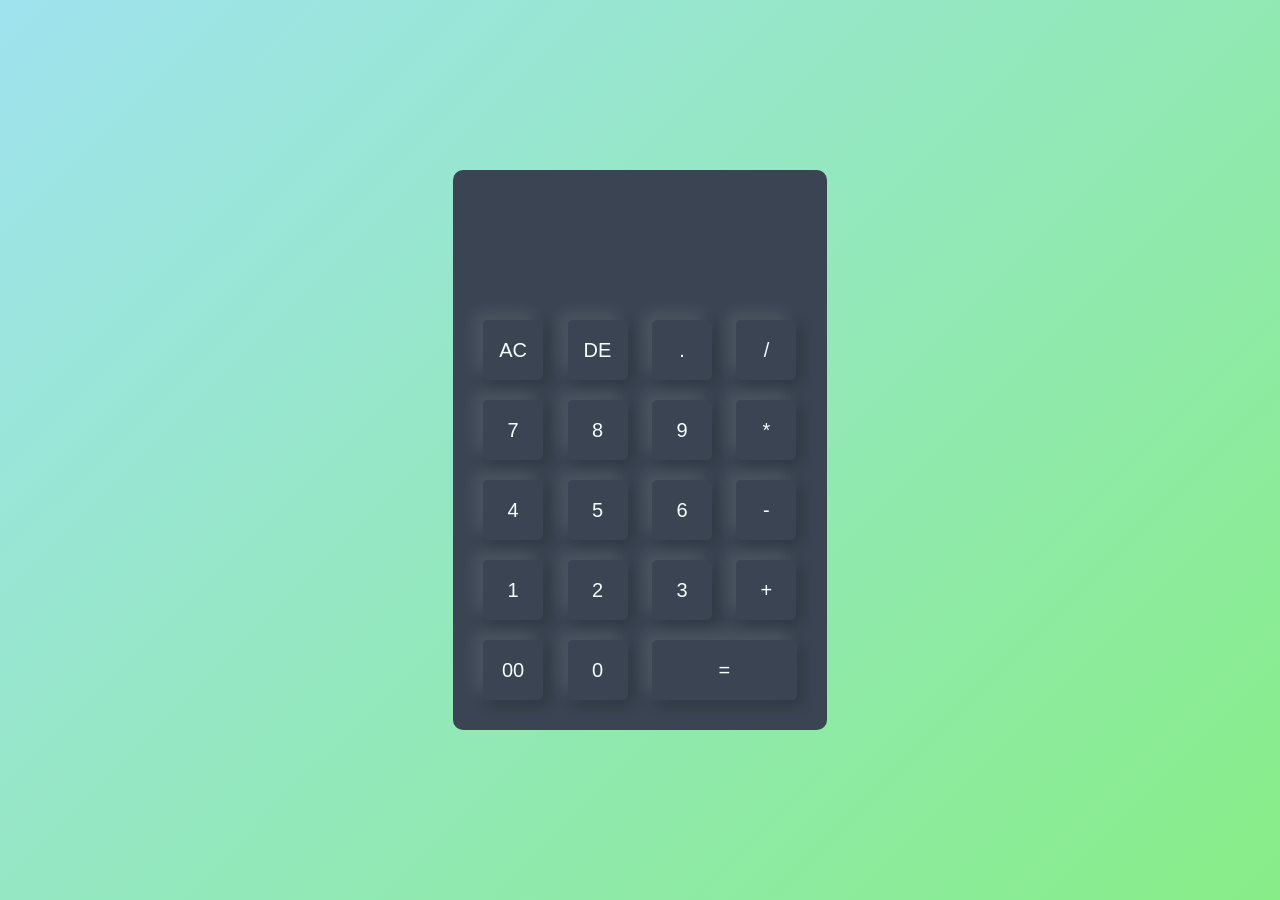
<file: Task2/index.html>
<!doctype html>
<html>
  <head>
    <title>Calculater</title>
    <link href="task2.css" rel="stylesheet" />
  </head>
  <body>
    <!-- container -->
    <div class="container">
      <!-- calculator -->
      <div class="calculator">
        <form>
          <!-- display -->
          <div class="display">
            <input type="text" name="display" />
          </div>

          <!-- buttons row -->
          <div>
            <input type="button" value="AC" onclick="clearAll()" />
            <input type="button" value="DE" onclick="deleteLast()" />
            <input type="button" value="." onclick="append('.')" />
            <input type="button" value="/" onclick="append('/')" />
          </div>

          <!-- buttons row -->
          <div>
            <input type="button" value="7" onclick="append('7')" />
            <input type="button" value="8" onclick="append('8')" />
            <input type="button" value="9" onclick="append('9')" />
            <input type="button" value="*" onclick="append('*')" />
          </div>

          <!-- buttons row -->
          <div>
            <input type="button" value="4" onclick="append('4')" />
            <input type="button" value="5" onclick="append('5')" />
            <input type="button" value="6" onclick="append('6')" />
            <input type="button" value="-" onclick="append('-')" />
          </div>

          <!-- buttons row -->
          <div>
            <input type="button" value="1" onclick="append('1')" />
            <input type="button" value="2" onclick="append('2')" />
            <input type="button" value="3" onclick="append('3')" />
            <input type="button" value="+" onclick="append('+')" />
          </div>

          <!-- buttons row -->
          <div>
            <input type="button" value="00" onclick="append('00')" />
            <input type="button" value="0" onclick="append('0')" />

            <!-- equal -->
            <input
              type="button"
              value="="
              class="equal"
              onclick="Calculate()"
            />
          </div>
        </form>
      </div>
    </div>

    <!-- script -->
    <script src="task2.js"></script>
  </body>
</html>
</file>
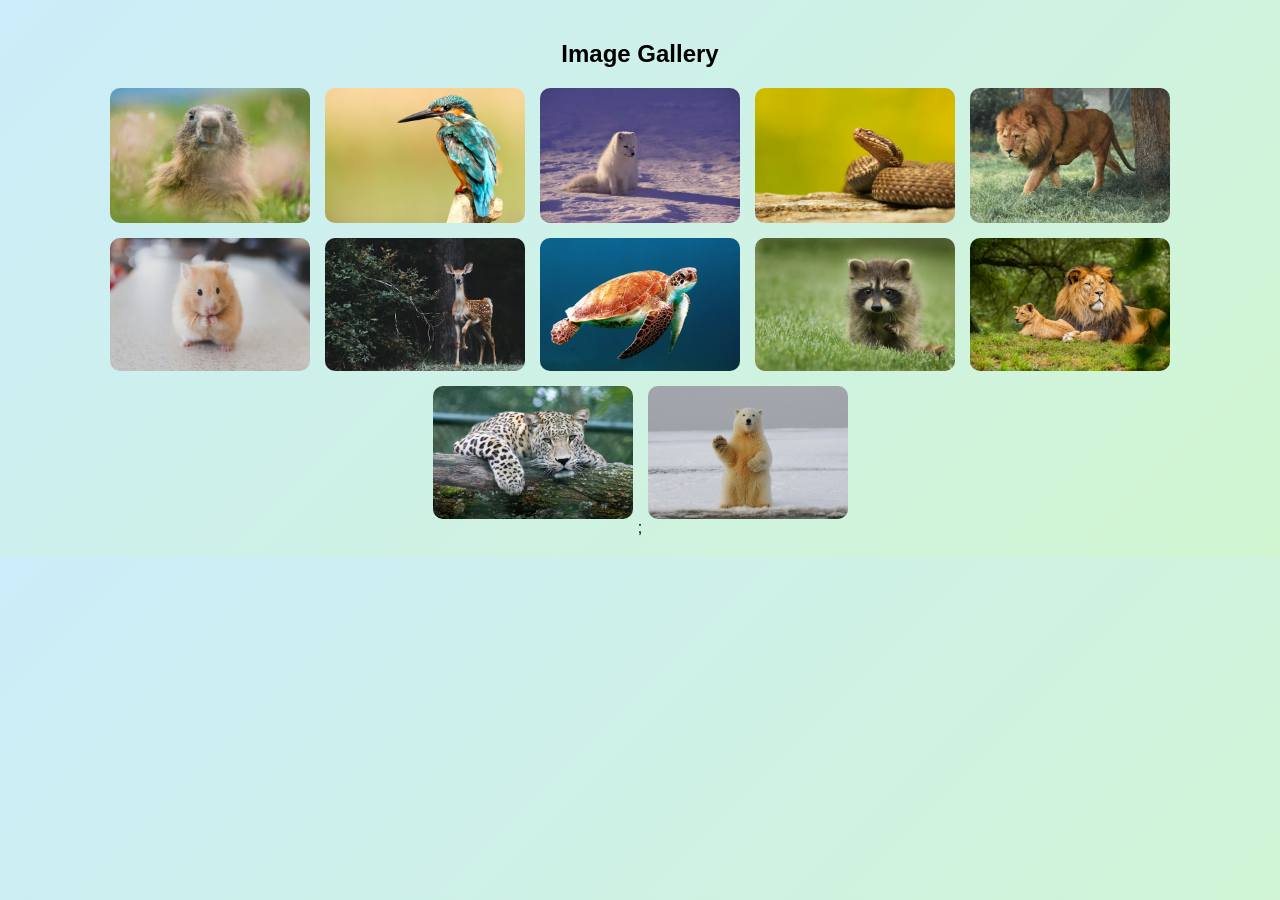
<file: Task3/index.html>
<!doctype html>
<html lang="en">
  <head>
    <meta charset="UTF-8" />
    <title>Lightbox Gallery</title>
    <link rel="stylesheet" href="task3.css" />
  </head>
  <body>
    <!-- heading -->
    <h2>Image Gallery</h2>

    <!-- gallery -->
    <div class="gallery">
      <img src="images/1.avif" class="thumb" data-hd="images/1.avif" />
      <img src="images/2.avif" class="thumb" data-hd="images/2.avif" />
      <img src="images/3.avif" class="thumb" data-hd="images/3.avif" />
      <img src="images/4.avif" class="thumb" data-hd="images/4.avif" />
      <img src="images/5.avif" class="thumb" data-hd="images/5.avif" />
      <img src="images/6.avif" class="thumb" data-hd="images/6.avif" />
      <img src="images/7.avif" class="thumb" data-hd="images/7.avif" />
      <img src="images/8.avif" class="thumb" data-hd="images/8.avif" />
      <img src="images/9.avif" class="thumb" data-hd="images/9.avif" />
      <img src="images/10.avif" class="thumb" data-hd="images/10.avif" />
      <img src="images/11.avif" class="thumb" data-hd="images/11.avif" />
      <img src="images/12.avif" class="thumb" data-hd="images/12.avif" />
    </div>
    ;

    <!-- lightbox -->
    <div class="lightbox" id="lightbox">
      <!-- close -->
      <span class="close">&times;</span>

      <!-- prev -->
      <span class="prev">&#10094;</span>

      <!-- image -->
      <img id="lightbox-img" />

      <!-- next -->
      <span class="next">&#10095;</span>
    </div>

    <!-- script -->
    <script src="task3.js"></script>
  </body>
</html>
</file>
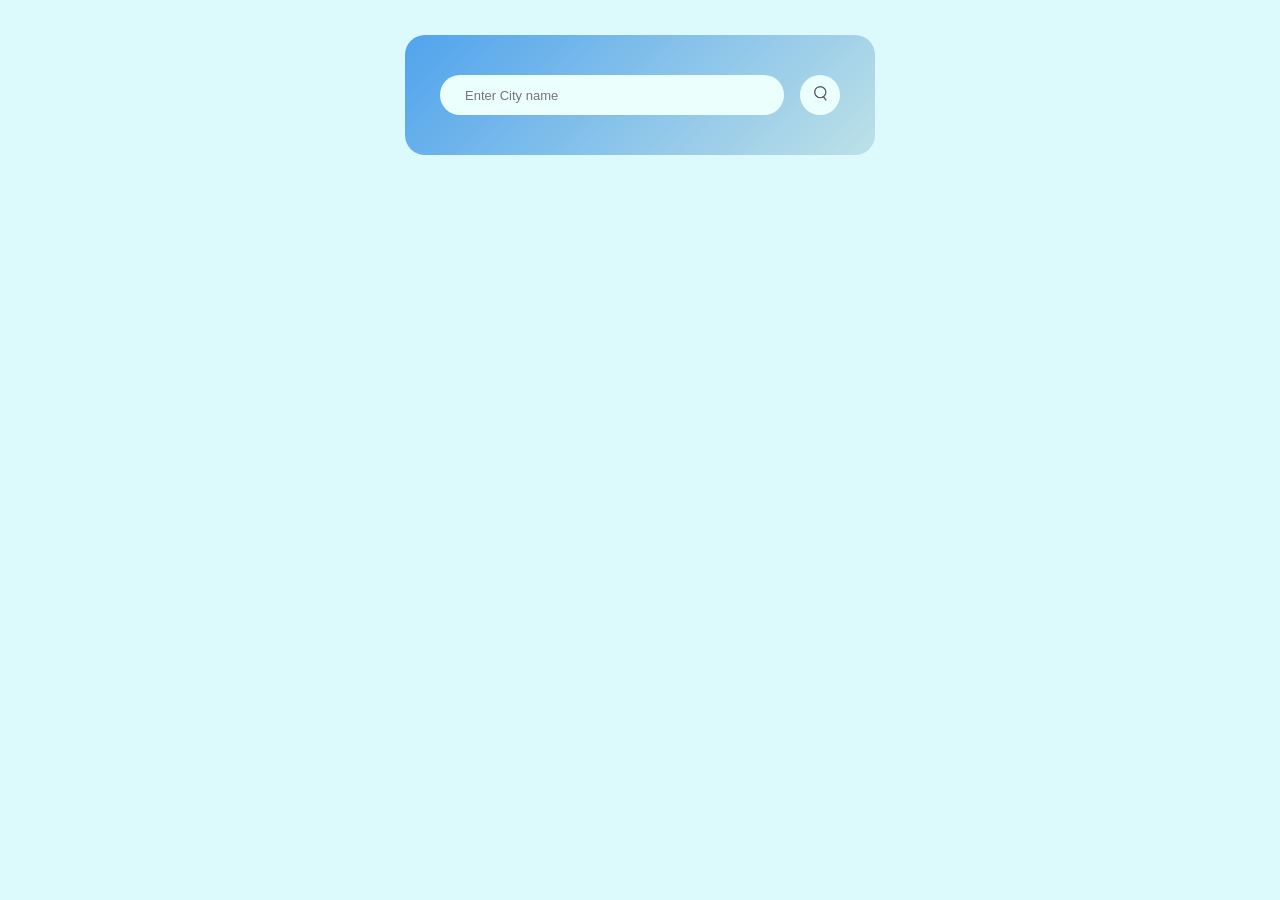
<file: Task4/index.html>
<!doctype html>
<html>
  <head>
    <title>Weather App</title>
    <link href="task4.css" rel="stylesheet" />
  </head>
  <body>
    <!-- main card -->
    <div class="card">
      <!-- search box -->
      <div class="search">
        <input type="text" placeholder="Enter City name" spellcheck="false" />
        <button><img src="images/search.png" /></button>
      </div>

      <!-- error message -->
      <div class="error">
        <p>Invalid city name</p>
      </div>

      <!-- weather info -->
      <div class="weather">
        <img src="images/rain.png" class="weather-icon" />
        <h1 class="temp">22°C</h1>
        <h2 class="city">New York</h2>

        <!-- details -->
        <div class="details">
          <div class="col">
            <img src="images/humidity.png" />
            <div>
              <p class="humidity">50%</p>
              <p>humidity</p>
            </div>
          </div>

          <div class="col">
            <img src="images/wind.png" />
            <div>
              <p class="wind">15 km/hr</p>
              <p>Wind Speed</p>
            </div>
          </div>
        </div>
      </div>
    </div>

    <script src="task4.js"></script>
  </body>
</html>
</file>
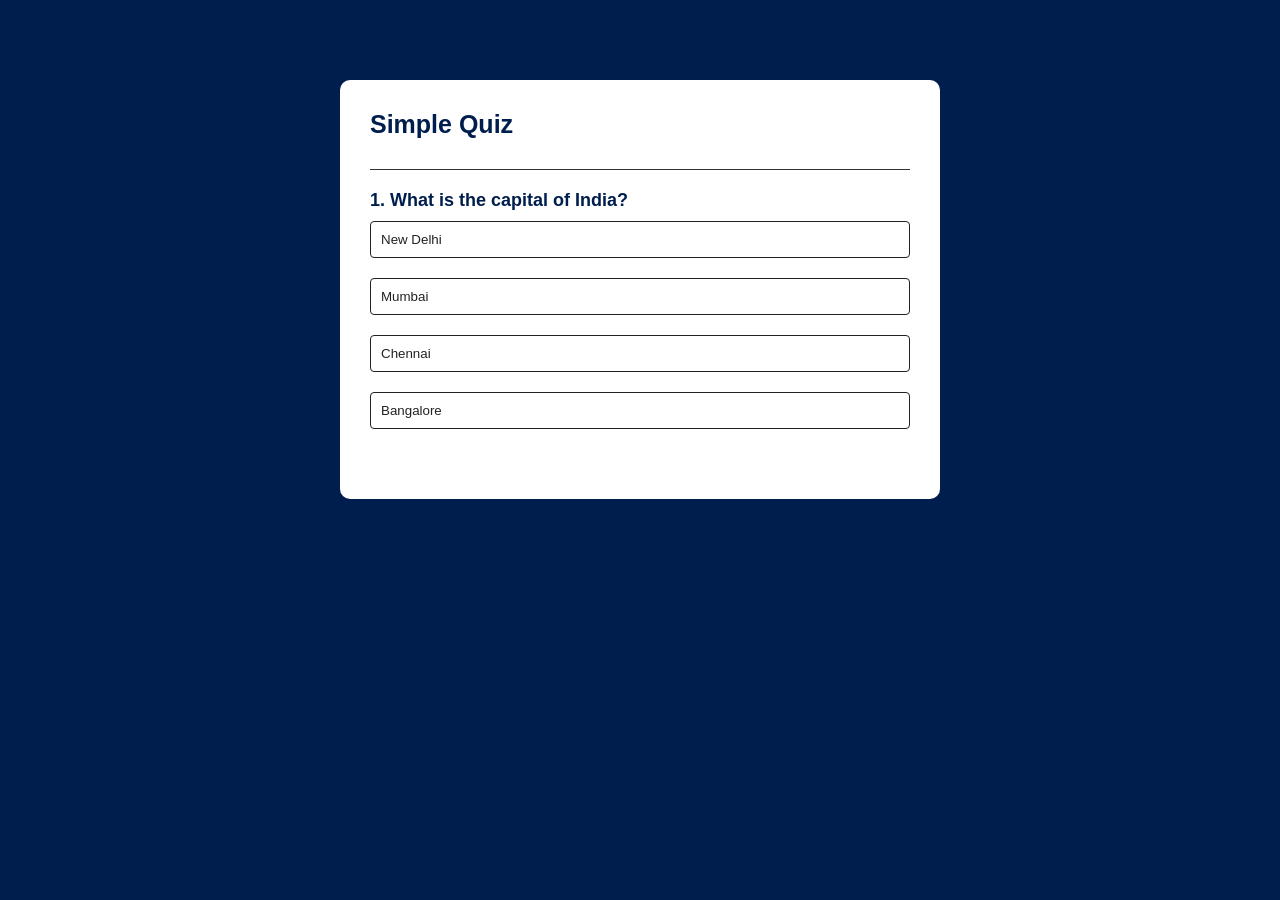
<file: Task5/index.html>
<!doctype html>
<html lang="en">
  <head>
    <meta charset="UTF-8" />
    <meta name="viewport" content="width=device-width, initial-scale=1.0" />
    <title>Quiz-app</title>
    <link href="task5.css" rel="stylesheet" />
  </head>
  <body>
    <!-- main app -->
    <div class="app">
      <h1>Simple Quiz</h1>

      <!-- quiz section -->
      <div class="quiz">
        <!-- question -->
        <h2 id="question">All questions</h2>

        <!-- answer buttons -->
        <div id="answer-buttons">
          <button class="btn">Answer1</button>
          <button class="btn">Answer2</button>
          <button class="btn">Answer3</button>
          <button class="btn">Answer4</button>
        </div>
        <div id="feedback" class="feedback"></div>
        <!-- next button -->
        <button id="next-btn">Next</button>
      </div>
    </div>

    <script src="task5.js"></script>
  </body>
</html>
</file>
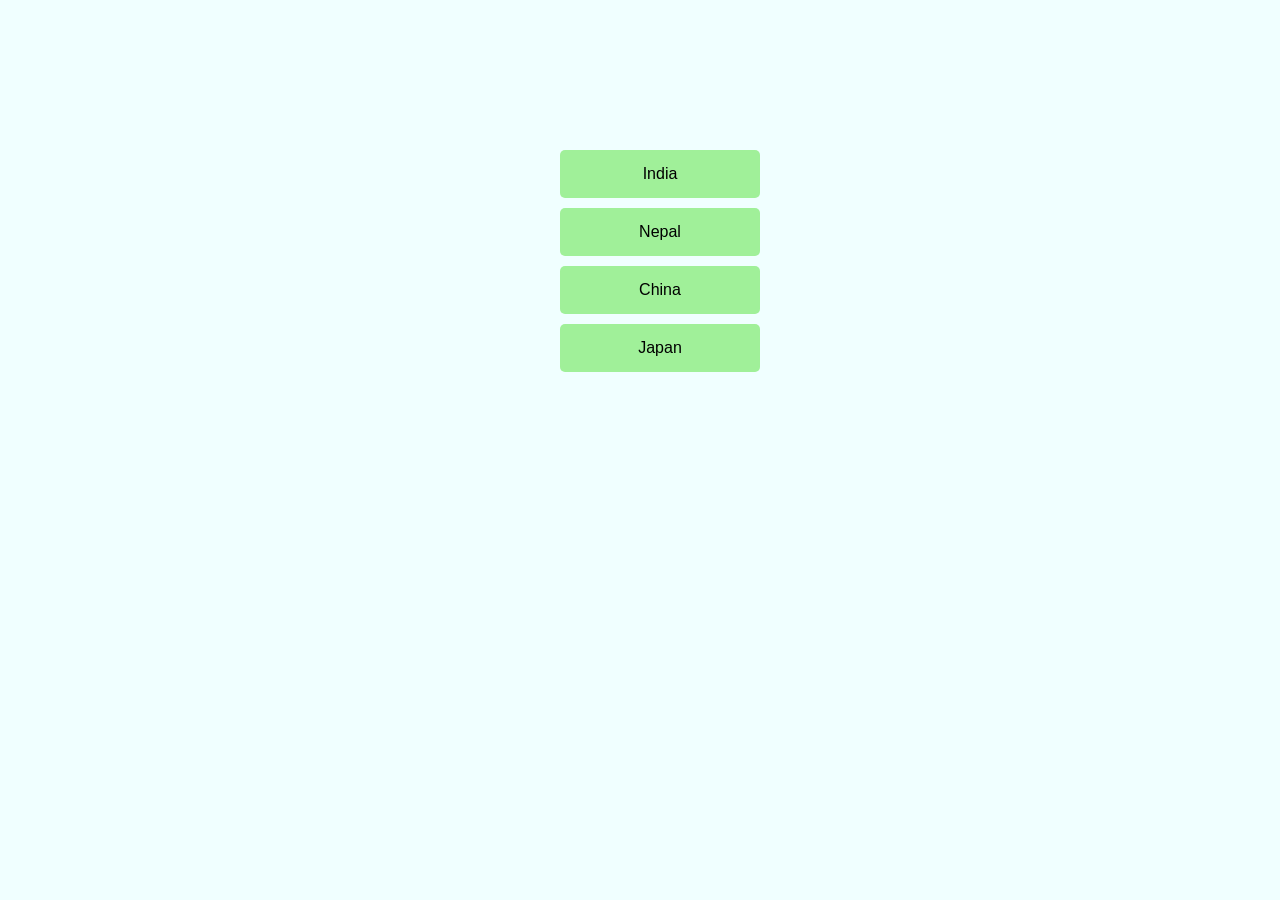
<file: Task6/index.html>
<!doctype html>
<html>
  <head>
    <title>Drag & Drop List</title>
    <link rel="stylesheet" href="task6.css" />
  </head>
  <body>
    <!-- draggable list -->
    <ul id="list">
      <li draggable="true">India</li>
      <li draggable="true">Nepal</li>
      <li draggable="true">China</li>
      <li draggable="true">Japan</li>
    </ul>

    <script src="task6.js"></script>
  </body>
</html>
</file>
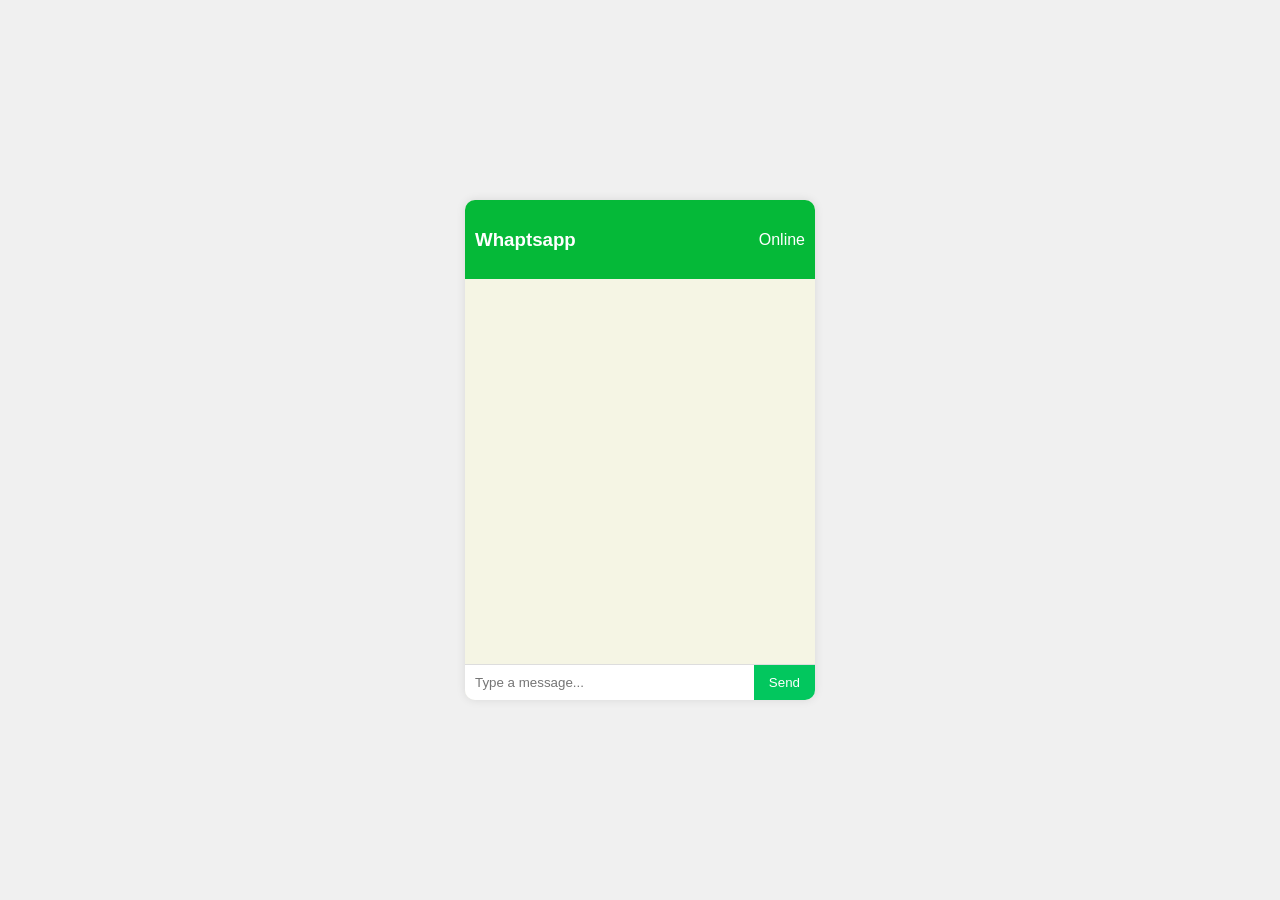
<file: Task7/index.html>
<!doctype html>
<html lang="en">
  <head>
    <meta charset="UTF-8" />
    <title>Chat Simulation</title>
    <link rel="stylesheet" href="task7.css" />
  </head>
  <body>
    <!-- chat container -->
    <div class="chat-container">
      <!-- header -->
      <div class="chat-header">
        <h3>Whaptsapp</h3>
        <span class="status">Online</span>
      </div>

      <!-- chat messages -->
      <div id="chatBox" class="chat-box"></div>

      <!-- input section -->
      <div class="input-box">
        <input type="text" id="messageInput" placeholder="Type a message..." />
        <button id="sendBtn">Send</button>
      </div>
    </div>

    <script src="task7.js"></script>
  </body>
</html>
</file>
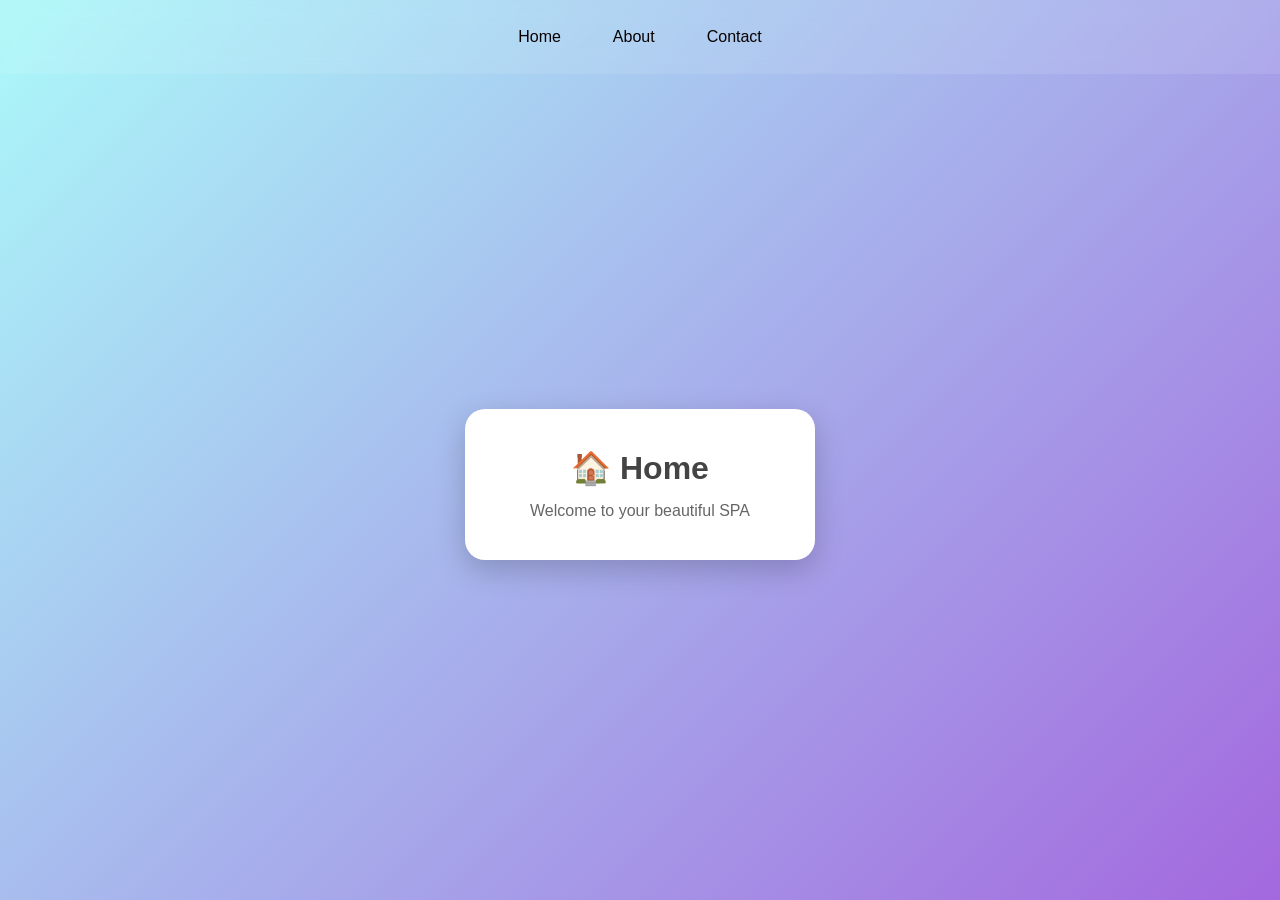
<file: Task8/index.html>
<!doctype html>
<html lang="en">
  <head>
    <meta charset="UTF-8" />
    <title>SPA</title>
    <link href="task8.css" rel="stylesheet" />
  </head>
  <body>
    <!-- navbar -->
    <header>
      <a href="#home">Home</a>
      <a href="#about">About</a>
      <a href="#contact">Contact</a>
    </header>

    <!-- main content -->
    <main id="app"></main>

    <script src="task8.js"></script>
  </body>
</html>
</file>
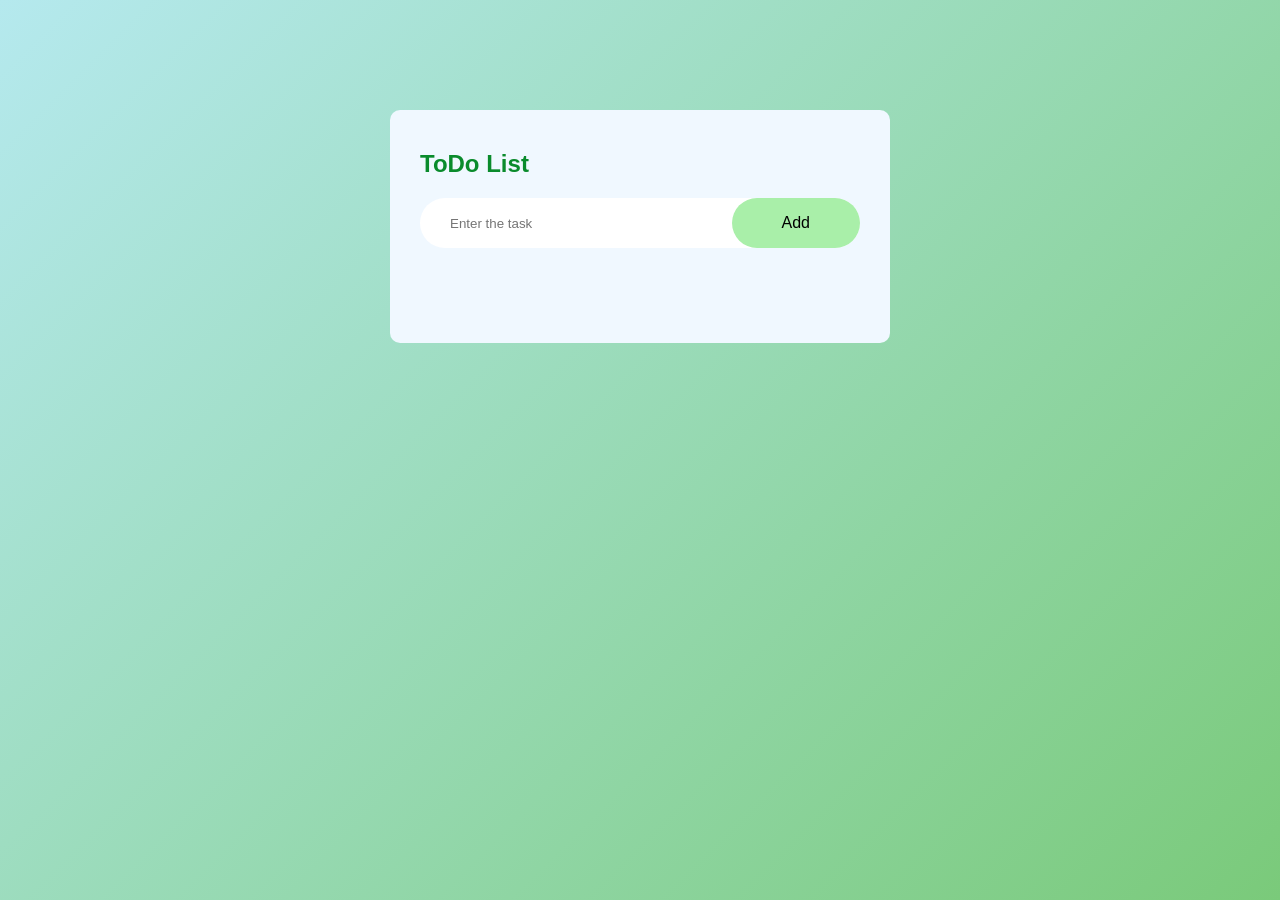
<file: Task1/task1.html>
<!doctype html>
<html>
  <head>
    <title>to-do list</title>
    <link href="task1.css" rel="stylesheet" />
  </head>
  <body>
    <!-- Main container -->
    <div class="container">
      <!-- ToDo app box -->
      <div class="todo-app">
        <h2>ToDo List</h2>
        <div class="row">
          <!-- Task input -->
          <input type="text" id="input-box" placeholder="Enter the task" />
          <!-- Add button -->
          <button onclick="addTask()">Add</button>
        </div>
        <ul id="list-container">
          <!-- Task list -->
          <!--<li class="checked">Task1</li>
          <li>Task2</li>
          <li>Task3</li>-->
        </ul>
      </div>
    </div>
    <script src="task1.js"></script>
  </body>
</html>
</file>
<file: Task2/task2.css>
/* reset */
* {
  margin: 0;
  padding: 0;
  font-family: "Poppins", sans-serif;
  box-sizing: border-box;
}

/* container */
.container {
  width: 100%;
  height: 100vh;
  background: linear-gradient(135deg, rgb(159, 227, 239), rgb(135, 237, 135));
  display: flex;
  align-items: center;
  justify-content: center;
}

/* calculator */
.calculator {
  background: #3a4452;
  padding: 20px;
  border-radius: 10px;
}

/* buttons */
.calculator form input {
  border: 0;
  outline: 0;
  width: 60px;
  height: 60px;
  margin: 10px;
  border-radius: 5px;
  font-size: 20px;
  box-shadow:
    -8px -8px 15px rgba(255, 255, 255, 0.1),
    5px 5px 15px rgba(0, 0, 0, 0.2);
  background-color: #3a4452;
  color: azure;
  cursor: pointer;
}

/* display box */
form .display {
  display: flex;
  justify-content: flex-end;
  margin: 20px 0;
}

/* display input */
form .display input {
  text-align: right;
  flex: 1;
  font-size: 45px;
  box-shadow: none;
}

/* equal button */
form input.equal {
  width: 145px;
}
</file>
<file: Task3/task3.css>
/* body */
body {
  font-family: Arial, sans-serif;
  text-align: center;
  margin: 0;
  padding: 20px;
  background: linear-gradient(135deg, rgb(204, 237, 250), rgb(209, 246, 209));
}

/* gallery */
.gallery {
  display: flex;
  justify-content: center;
  gap: 15px;
  flex-wrap: wrap;
}

/* gallery images */
.gallery img {
  width: 200px;
  border-radius: 10px;
  cursor: pointer;
  transition: 0.3s;
}

/* image hover */
.gallery img:hover {
  transform: scale(1.1);
}

/* lightbox */
.lightbox {
  position: fixed;
  top: 0;
  left: 0;
  width: 100%;
  height: 100%;
  background: rgba(0, 0, 0, 0.85);
  display: flex;
  justify-content: center;
  align-items: center;
  visibility: hidden;
  opacity: 0;
  transition: opacity 0.3s ease;
}

/* show lightbox */
.lightbox.show {
  visibility: visible;
  opacity: 1;
}

/* lightbox image */
.lightbox img {
  max-width: 80%;
  max-height: 80%;
  border-radius: 10px;
}

/* close button */
.close {
  position: absolute;
  top: 20px;
  right: 40px;
  font-size: 35px;
  color: white;
  cursor: pointer;
}

/* prev next buttons */
.prev,
.next {
  position: absolute;
  top: 50%;
  transform: translateY(-50%);
  font-size: 50px;
  color: white;
  cursor: pointer;
  padding: 10px;
  user-select: none;
}

/* prev button */
.prev {
  left: 20px;
}

/* next button */
.next {
  right: 20px;
}

/* hover buttons */
.prev:hover,
.next:hover {
  color: #ccc;
}
</file>
<file: Task4/task4.css>
/* reset */
* {
  margin: 0;
  padding: 0;
  font-family: "Poppins", sans-serif;
  box-sizing: border-box;
}

/* body */
body {
  background: #dcf9fc;
}

/* card */
.card {
  width: 90%;
  background: linear-gradient(135deg, rgb(80, 163, 237), rgb(189, 225, 231));
  max-width: 470px;
  color: #fff;
  margin: 35px auto;
  border-radius: 20px;
  padding: 40px 35px;
  text-align: center;
}

/* search */
.search {
  width: 100%;
  display: flex;
  align-items: center;
  justify-content: space-between;
}

/* search input */
.search input {
  border: 0;
  outline: 0;
  background: #ebfffc;
  color: #555;
  padding: 10px 25px;
  height: 40px;
  border-radius: 30px;
  flex: 1;
  margin-right: 16px;
  font-size: 13px;
}

/* search button */
.search button {
  border: 0;
  outline: 0;
  background: #ebfffc;
  border-radius: 50%;
  height: 40px;
  width: 40px;
  cursor: pointer;
}

/* search icon */
.search button img {
  width: 13px;
}

/* weather icon */
.weather-icon {
  width: 170px;
  margin-top: 30px;
}

/* temperature */
.weather h1 {
  font-size: 50px;
  font-weight: 500;
}

/* city name */
.weather h2 {
  font-size: 40px;
  font-weight: 500;
  margin-top: -10px;
}

/* details */
.details {
  display: flex;
  align-items: center;
  justify-content: space-between;
  padding: 0 20px;
  margin-top: 50px;
}

/* column */
.col {
  display: flex;
  align-items: center;
  text-align: left;
}

/* column image */
.col img {
  width: 40px;
  margin-right: 10px;
}

/* humidity and wind */
.humidity,
.wind {
  font-size: 28px;
  margin-top: -6;
}

/* hide weather */
.weather {
  display: none;
}

/* error message */
.error {
  text-align: left;
  margin-left: 10px;
  font-size: 14px;
  max-top: 20px;
  display: none;
}
</file>
<file: Task5/task5.css>
/* reset */
* {
  margin: 0;
  padding: 0;
  font-family: "Poppins", sans-serif;
  box-sizing: border-box;
}

/* body */
body {
  background: #001e4d;
}

/* app */
.app {
  margin: 80px auto 0;
  background-color: #fff;
  width: 90%;
  max-height: 500px;
  max-width: 600px;
  border-radius: 10px;
  padding: 30px;
}

/* heading */
.app h1 {
  font-size: 25px;
  color: #001e4d;
  font-weight: 600;
  border-bottom: 1px solid #333;
  padding-bottom: 30px;
}

/* quiz */
.quiz {
  padding: 20px 0;
}

/* question */
.quiz h2 {
  font-size: 18px;
  color: #001e4d;
  font-weight: 600;
}

/* answer button */
.btn {
  background-color: #fff;
  color: #222;
  font-weight: 500;
  width: 100%;
  border: 1px solid #222;
  padding: 10px;
  margin: 10px 0;
  text-align: left;
  border-radius: 4px;
  cursor: pointer;
}

/* hover effect */
.btn:hover:not([disabled]) {
  background-color: #001e4d;
  color: #fff;
  transition: all 0.5s;
}

/* next button */
#next-btn {
  background: #001e4d;
  color: #fff;
  font-weight: 500;
  width: 150px;
  border: 0;
  padding: 10px;
  margin: 20px auto 0;
  border-radius: 4px;
  cursor: pointer;
  display: none;
}

/* correct answer */
.correct {
  background: #9aeabe;
}

/* wrong answer */
.incorrect {
  background: #ff9398;
}
.feedback {
  margin: 10px 0;
  font-size: 16px;
  font-weight: bold;
  color: #ff3b3b; /* red for wrong */
}

.feedback.correct {
  color: green;
}
</file>
<file: Task6/task6.css>
/* body */
body {
  font-family: Arial;
  background-color: azure;
}

/* list */
#list {
  width: 200px;
  margin: 150px auto;
}

/* list items */
li {
  list-style: none;
  padding: 15px;
  text-align: center;
  margin: 5px 0;
  background: rgb(160, 240, 153);
  cursor: grab;
  margin-bottom: 10px;
  border-radius: 5px;
}

/* dragging item */
li.dragging {
  opacity: 0.5;
}

/* drag over effect */
li.over {
  border: 2px dashed #000;
}
</file>
<file: Task7/task7.css>
/* body */
body {
  margin: 0;
  font-family: Arial, sans-serif;
  background: #f0f0f0;
  display: flex;
  justify-content: center;
  align-items: center;
  height: 100vh;
}

/* chat container */
.chat-container {
  width: 350px;
  height: 500px;
  background: rgb(245, 245, 228);
  display: flex;
  flex-direction: column;
  border-radius: 10px;
  overflow: hidden;
  box-shadow: 0 0 10px rgba(0, 0, 0, 0.1);
}

/* header */
.chat-header {
  padding: 10px;
  background: #05b938;
  color: white;
  display: flex;
  justify-content: space-between;
  align-items: center;
}

/* chat box */
.chat-box {
  flex: 1;
  padding: 10px;
  overflow-y: auto;
  display: flex;
  flex-direction: column;
}

/* message */
.message {
  max-width: 70%;
  padding: 8px 12px;
  margin: 5px 0;
  border-radius: 15px;
  font-size: 14px;
}

/* sent message */
.sent {
  align-self: flex-end;
  background: #7ffba6;
  color: black;
}

/* received message */
.received {
  align-self: flex-start;
  background: white;
  color: black;
}

/* timestamp */
.timestamp {
  font-size: 10px;
  margin-top: 3px;
  opacity: 0.6;
}

/* input box */
.input-box {
  display: flex;
  border-top: 1px solid #ddd;
}

/* input field */
.input-box input {
  flex: 1;
  padding: 10px;
  border: none;
  outline: none;
}

/* send button */
.input-box button {
  padding: 10px 15px;
  border: none;
  background: #02c75e;
  color: white;
  cursor: pointer;
}

/* button hover */
.input-box button:hover {
  opacity: 0.6;
}
</file>
<file: Task8/task8.css>
/* reset */
* {
  margin: 0;
  padding: 0;
  box-sizing: border-box;
  font-family: "Segoe UI", sans-serif;
}

/* body */
body {
  background: linear-gradient(135deg, #abf9f9, #a368de);
  min-height: 100vh;
  color: #333;
}

/* header */
header {
  display: flex;
  justify-content: center;
  gap: 20px;
  padding: 20px;
  background: rgba(255, 255, 255, 0.1);
  backdrop-filter: blur(10px);
}

/* header links */
header a {
  color: rgb(7, 0, 0);
  text-decoration: none;
  font-weight: 500;
  padding: 8px 16px;
  border-radius: 20px;
  transition: 0.3s;
}

/* link hover */
header a:hover {
  background: rgba(255, 255, 255, 0.2);
}

/* main */
main {
  display: flex;
  justify-content: center;
  align-items: center;
  height: calc(100vh - 80px);
  padding: 20px;
}

/* card */
.card {
  background: white;
  padding: 40px;
  border-radius: 20px;
  width: 350px;
  text-align: center;
  box-shadow: 0 10px 30px rgba(0, 0, 0, 0.2);
  animation: fadeIn 0.4s ease;
}

/* heading */
h1 {
  margin-bottom: 15px;
  color: #444;
}

/* paragraph */
p {
  color: #666;
}

/* animation */
@keyframes fadeIn {
  from {
    opacity: 0;
    transform: translateY(10px);
  }
  to {
    opacity: 1;
    transform: translateY(0);
  }
}
</file>
<file: Task1/task1.css>
/* Reset default spacing and sizing */
* {
  margin: 0;
  padding: 0;
  box-sizing: border-box;
}

/* Set font for page */
body {
  font-family: "Inter", "Roboto", "Open Sans", sans-serif;
}

/* Main container styling */
.container {
  width: 100%;
  min-height: 100vh;
  background: linear-gradient(135deg, rgb(181, 233, 238), rgb(122, 202, 122));
  padding: 10px;
}

/* ToDo app box styling */
.todo-app {
  background-color: aliceblue;
  width: 100%;
  max-width: 500px;
  border-radius: 10px;
  margin: 100px auto 10px;
  padding: 40px 30px 70px;
}

/* Heading style */
.todo-app h2 {
  color: rgb(10, 139, 44);
  margin-bottom: 20px;
}

/* Input row styling */
.row {
  display: flex;
  align-items: center;
  justify-content: space-between;
  background-color: white;
  border-radius: 30px;
  padding-left: 20px;
  margin-bottom: 25px;
}

/* Text input styling */
input {
  flex: 1;
  border: none;
  outline: none;
  background: transparent;
  padding: 10px;
}

/* Add button styling */
button {
  border: none;
  outline: none;
  padding: 16px 50px;
  background-color: rgb(169, 239, 169);
  cursor: pointer;
  border-radius: 40px;
  font-size: 16px;
}

/* Task item styling */
ul li {
  list-style: none;
  font-size: 17px;
  padding: 12px 8px 12px 50px;
  user-select: none;
  position: relative;
  cursor: pointer;
}

/* Circle before task */
ul li::before {
  content: "";
  position: absolute;
  width: 25px;
  height: 25px;
  border-radius: 50%;
  background-image: url(images/unchecked.jpeg);
  background-size: cover;
  background-position: center;
  left: 10px;
  bottom: 10px;
}

/* Completed task style */
ul li.checked {
  text-decoration: line-through;
}

/* Checked circle style */
ul li.checked::before {
  background-image: url(images/tik.png);
}

/* Span styling (e.g., delete icon) */
ul li span {
  position: absolute;
  right: 0;
  top: 5px;
  width: 50px;
  height: 50px;
  font-size: 22px;
  line-height: 40px;
}
</file>
